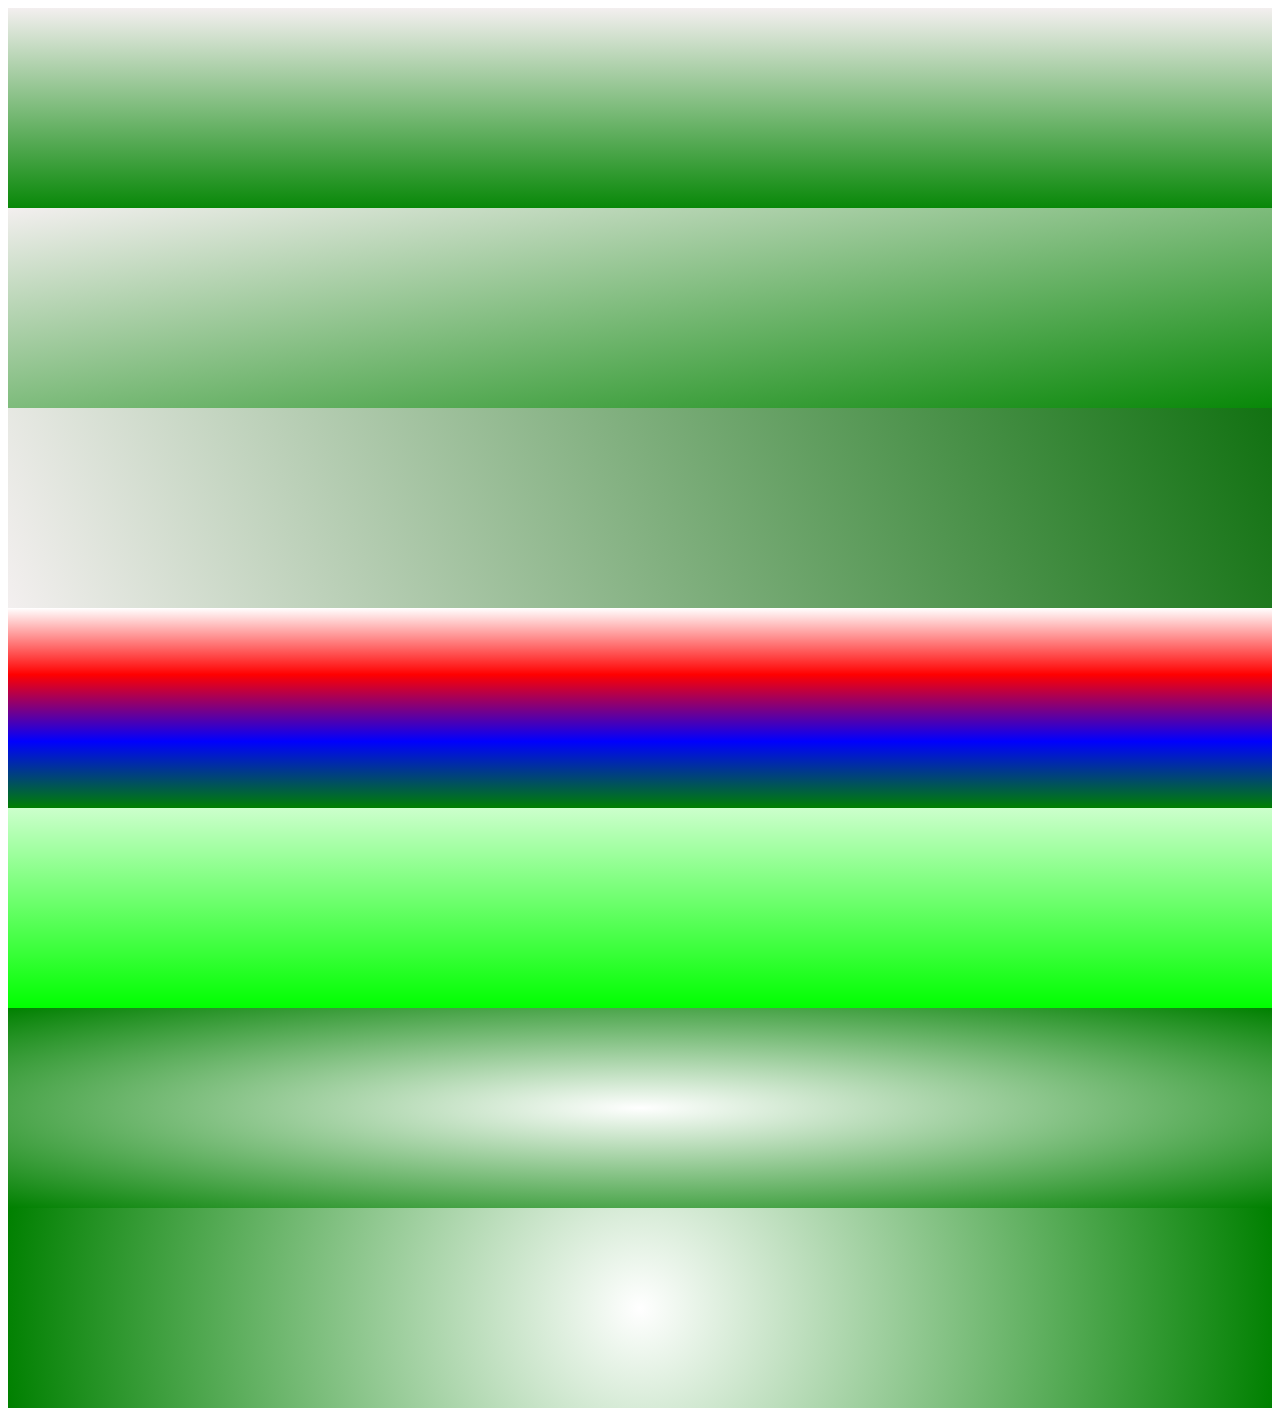
<file: index.htm>
<!DOCTYPE html>
<html>
  <head>
    <style>
      .gradient-01 {
          background: linear-gradient( rgb(243, 239, 239),rgb(8, 136, 8));
      }
      .gradient-02 {
        background: linear-gradient(to bottom right, rgb(243, 239, 239),rgb(8, 136, 8));

      }
      .gradient-03 {
        background: linear-gradient(70deg, rgb(243, 239, 239),rgb(18, 114, 18));

      }
      .gradient-04 {
        background: linear-gradient(white,red,blue,green );

      }
      .gradient-05 {
        background: linear-gradient(rgba(0,255,0,0.2),rgba(0,255,0,1));
      }
      .gradient-06 {
        background: radial-gradient(white,green);

      }
      .gradient-07 {
        background: radial-gradient(circle, white,green);
        background-repeat: repeat-y;
      }
    </style>
  </head>
  <body>
    <div class="gradient-01" style="height: 200px"></div>
    <div class="gradient-02" style="height: 200px"></div>
    <div class="gradient-03" style="height: 200px"></div>
    <div class="gradient-04" style="height: 200px"></div>
    <div class="gradient-05" style="height: 200px"></div>
    <div class="gradient-06" style="height: 200px"></div>
    <div class="gradient-07" style="height: 200px"></div>
  </body>
</html>
</file>
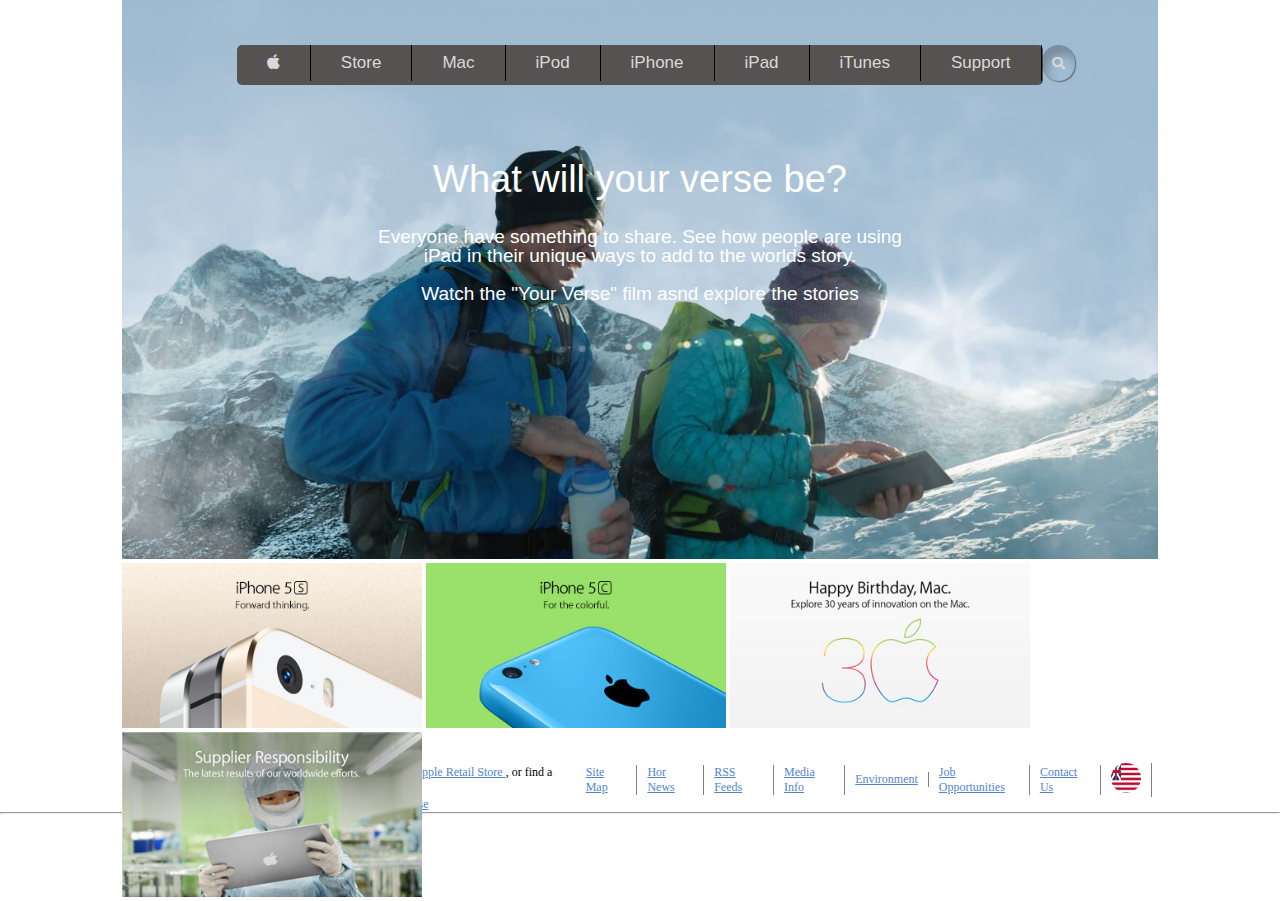
<file: apple.html>
<!DOCTYPE html>
<html lang="en">
  <head>
    <meta charset="UTF-8" />
    <meta http-equiv="X-UA-Compatible" content="IE=edge" />
    <meta name="viewport" content="width=device-width, initial-scale=1.0" />
    <link rel="stylesheet" href="style.css" />
    <link rel="stylesheet" href="css/all.min.css" />
    <link rel="preconnect" href="https://fonts.gstatic.com" />
    <link
      href="https://fonts.googleapis.com/css2?family=Open+Sans&display=swap"
      rel="stylesheet"
    />
    <title>Old apple</title>
  </head>
  <body>
    <header>
      <nav id="nav-bar">
        <a href="#"><i class="fab fa-apple"></i></a>
        <a href="#">Store</a>
        <a href="#">Mac</a>
        <a href="#">iPod</a><a href="#">iPhone</a>
        <a href="#">iPad</a>
        <a href="#">iTunes</a>
        <a href="#">Support</a>
        <a href="#"><i class="fas fa-search"></i></a>
      </nav>
      <div class="center-text">
        <h1>What will your verse be?</h1>
        <p class="p1">
          Everyone have something to share. See how people are using iPad in
          their unique ways to add to the worlds story.
        </p>
        <p>Watch the "Your Verse" film asnd explore the stories</p>
      </div>
      <img src="images/your_verse_hero.jpg" alt="" />
    </header>
    <section id="images-container">
      <div id="grouped-images">
        <img src="images/promo_iphone5s.jpg" alt="" />
        <img src="images/promo_iphone5c.jpg" alt="" />
        <img src="images/promo_30_years.jpg" alt="" />
        <img src="images/promo_supplier_responsibility.jpg" alt="" />
      </div>
    </section>
    <footer id="footer">
      <div id="first-child">
        <p>
          Shope the <a href="#">Apple Online Store</a>(1-800-MY-APPLE), visit an
          <a href="#"> Apple Retail Store </a>, or find a reseller.
        </p>
        <div id="links">
          <a href="#">Site Map</a>
          <a href="#">Hor News</a>
          <a href="#">RSS Feeds</a>
          <a href="#">Media Info</a>
          <a href="#">Environment</a>
          <a href="#">Job Opportunities</a>
          <a href="#">Contact Us</a>
          <a href="#"><img src="images/flg-usa.jpg" alt="" /></a>
        </div>
      </div>
      <p id="copyright">
        Copyright 2014 Apple Inc. All rights reserved.
        <a href="#"> Terms of Use</a><a href="Privacy Policy"></a>
      </p>
    </footer>
    <hr>
  </body>
</html>
</file>
<file: style.css>
* {
  padding: 0;
  margin: 0;
  box-sizing: border-box;
}

header {
  position: relative;
  width: 90%;
  margin: auto;
  text-align: center;
  font-family: Helvetica, sans-serif;
}

#nav-bar {
  background-color: rgb(87, 82, 82);
  width: 70%;
  height: 40px;
  position: absolute;
  top: 8%;
  left: 15%;
  border-radius: 5px;
  z-index: 10;
}

#nav-bar a {
  font-family: Helvetica, sans-serif;
  text-decoration: none;
  font-size: 17px;
  padding: 8px 30px;
  margin: 0;
  box-sizing: border-box;
  color: rgb(219, 216, 216);
  border-right: 1px solid black;
  display: table-cell;

  vertical-align: middle;
}
#nav-bar a:last-child {
  width: 130px;

  line-height: 0;
  height: 3px;
  font-size: 13px;
  text-align: left;
  padding: 10px;
  border-radius: 50px;
  border: none;
  box-shadow: 5px 10px 10px rgba(8, 8, 8, 0.25) inset,
    1px 1px 1px rgba(37, 31, 31, 0.5);
  margin: auto;
}
header img {
  width: 90%;
}

.center-text {
  position: absolute;
  top: 25%;
  left: 25%;
  color: white;
  width: 50%;
  font-size: 19px;
  line-height: 2;
}
.center-text h1 {
  z-index: 111111;
  font-family: "SF Pro Display", "SF Pro Icons", "Helvetica Neue", "Helvetica",
    "Arial", sans-serif;
  font-weight: normal;
}
.center-text .p1 {
  line-height: 1;
  padding: 10px;
  font-weight: normal;
}
#images-container {
  position: relative;
 
}
#grouped-images {
  position: absolute;
  left: 9.5%;
}
#grouped-images img {
  width: 300px;
  margin: 0;
  padding: 0px;
}
#footer{
  margin-top: 200px;
  width: 80%;
  margin: 200px auto 0 auto;
  font-size: 12px;
}
#footer a{
  color: rgb(83, 132, 206);

}
#first-child{
  display: flex;
  justify-content: space-evenly;
  align-items: center;
}
#links{
  flex-grow: 0.5;
  display: flex;
  align-items: center;
  justify-content: space-evenly;
}
#links a {
  border-right: 1px solid gray;
color: rgb(83, 132, 206);
padding: 0 10px;


}
#first-child img{
  width: 30px;
  height: 30px;
  border-radius: 50%;
  border: none;
}
#copyright{
  margin-left: 10px;
}
</file>
